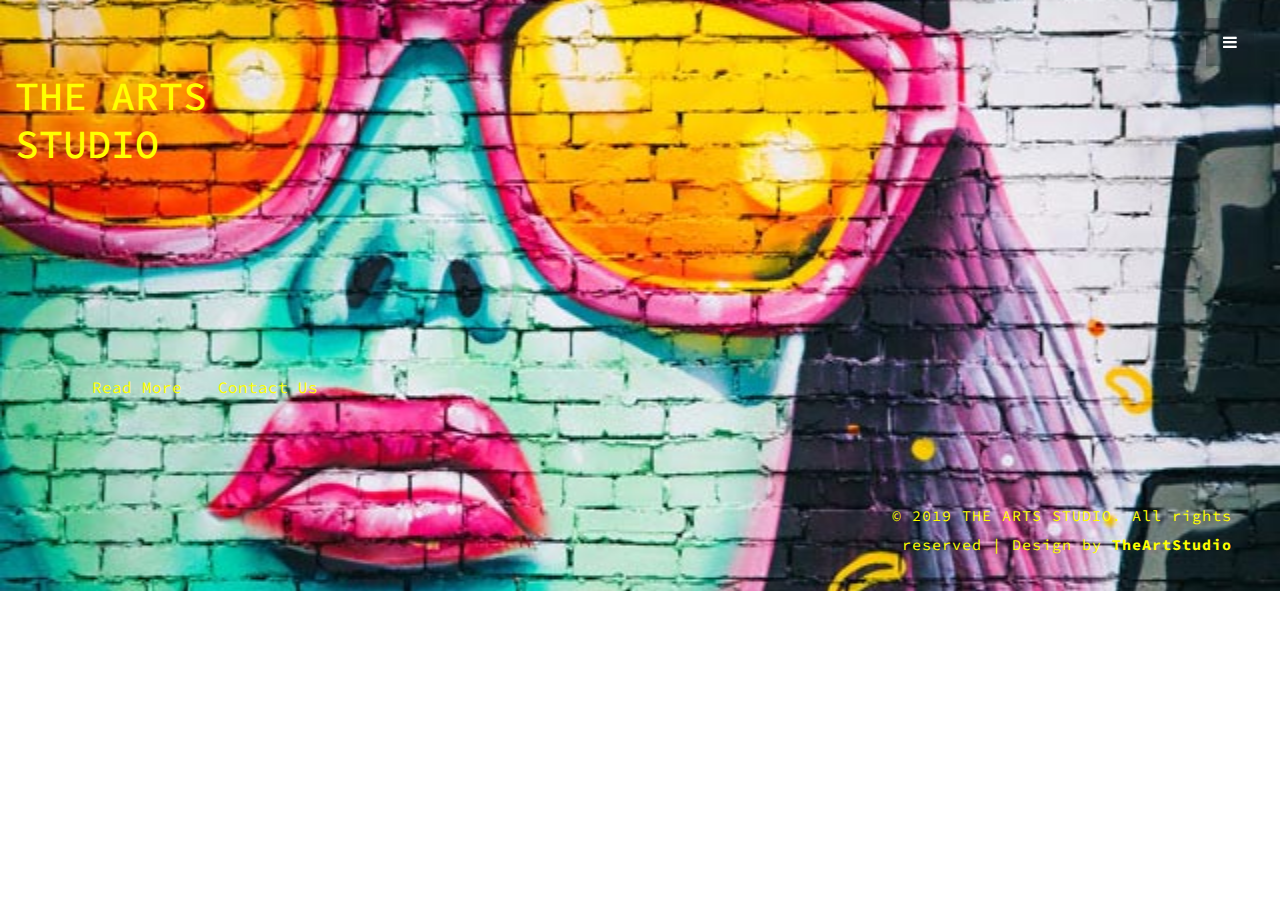
<file: TheArtStudio/web/index.html>
<!DOCTYPE html>
<html lang="zxx">

<head>
	<title>THEARTSSTUDIO</title>
	<!-- Meta tag Keywords -->
	<meta name="viewport" content="width=device-width, initial-scale=1">
	<meta charset="UTF-8" />
	<meta name="keywords" content="Unique Responsive web template, Bootstrap Web Templates, Flat Web Templates, Android Compatible web template, Smartphone Compatible web template, free webdesigns for Nokia, Samsung, LG, SonyEricsson, Motorola web design" />
	<script>
		addEventListener("load", function () {
			setTimeout(hideURLbar, 0);
		}, false);

		function hideURLbar() {
			window.scrollTo(0, 1);
		}
	</script>
	<!--// Meta tag Keywords -->

	<!-- Custom-Files -->
	<link rel="stylesheet" href="css/bootstrap.css">
	<!-- Bootstrap-Core-CSS -->
	<link rel="stylesheet" href="css/style.css" type="text/css" media="all" />
	<!-- Style-CSS -->
	<link href="css/font-awesome.min.css" rel="stylesheet">
	<!-- Font-Awesome-Icons-CSS -->
	<!-- //Custom-Files -->

	<!-- Web-Fonts -->
	<link href="//fonts.googleapis.com/css?family=Source+Code+Pro:200,300,400,500,600,700,900&amp;subset=latin-ext" rel="stylesheet">
	<!-- //Web-Fonts -->
</head>

<body>
	<!-- header -->
	<header>
		<!-- menu -->
		<ul id="menu">
			<li>
				<input id="check02" type="checkbox" name="menu" />
				<label for="check02"><span class="fa fa-bars" aria-hidden="true"></span></label>
				<ul class="submenu">
					<li><a href="index.html" class="active">Home</a></li>
					<li><a href="about.html">About Us</a></li>
					<li><a href="services.html">Services</a></li>
					<li><a href="blog.html">Business</a></li>
					<!--<li><a href="blog.html">Blog</a></li>-->
					<li><a href="gallery.html">Gallery</a></li>
					<li><a href="contact.html">Contact Us</a></li>
				</ul>
			</li>
		</ul>
		<!-- //menu -->
	</header>
	<!-- //header -->

	<!-- banner -->
	<div class="banner_w3lspvt he-codes">
		<div class="container-fluid">
		<br>
		<br>
		<h1 class="my-md-4 my-3">THE ARTS <br> STUDIO</h1>
			<div class="banner-text pl-lg-5 pl-sm-4 ml-lg-3">
				<!--<div class="logo-2">
					<a href="index.html"><span class="fa fa-stumbleupon"></span></a>
				</div>-->
				<!--<h1 class="my-md-4 my-3">Sed ut perspiciatis unde omnis iste natus error sit voluptatem accusantium doloremque
					laudantium, totam rem aperiam eaque ipsa quae.</h1>-->
				<a href="about.html" class="btn button-style mt-5">Read More</a>
				<a href="contact.html" class="btn button-style mt-5">Contact Us</a>
			</div>
		</div>
		<!-- copyright -->
		<div class="wthree_copy_right text-right ml-auto mr-sm-5 mr-4">
			<p class="text-li">© 2019 THE ARTS STUDIO. All rights reserved | Design by
				<a href="http://w3layouts.com/" class="text-wh font-weight-bold">TheArtStudio</a>
			</p>
		</div>
		<!-- //copyright -->
	</div>
	<!-- //banner -->

</body>

</html>
</file>
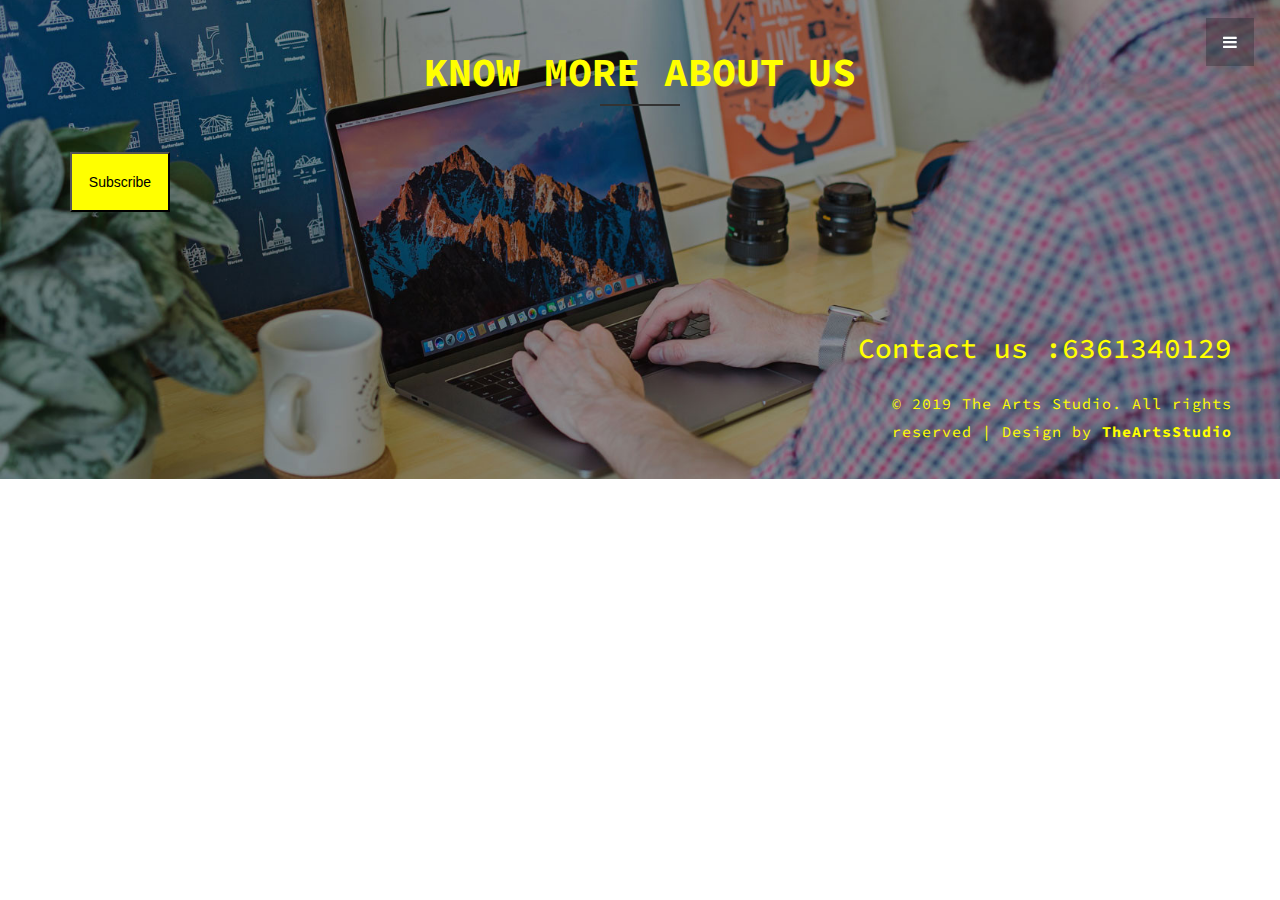
<file: TheArtStudio/web/blog.html>
<!DOCTYPE html>
<html lang="zxx">

<head>
	<title></title>
	<style>
        .button{
        height: 60px;
            width: 100px;
            background-color: yellow;
            }
        h2{
            color: yellow;
        }
    </style>
	<!-- Meta tag Keywords -->
	<meta name="viewport" content="width=device-width, initial-scale=1">
	<meta charset="UTF-8" />
	<meta name="keywords" content="Unique Responsive web template, Bootstrap Web Templates, Flat Web Templates, Android Compatible web template, Smartphone Compatible web template, free webdesigns for Nokia, Samsung, LG, SonyEricsson, Motorola web design" />
	<script>
		addEventListener("load", function () {
			setTimeout(hideURLbar, 0);
		}, false);

		function hideURLbar() {
			window.scrollTo(0, 1);
		}
	</script>
	<!--// Meta tag Keywords -->

	<!-- Custom-Files -->
	<link rel="stylesheet" href="css/bootstrap.css">
	<!-- Bootstrap-Core-CSS -->
	<link rel="stylesheet" href="css/style.css" type="text/css" media="all" />
	<!-- Style-CSS -->
	<link href="css/font-awesome.min.css" rel="stylesheet">
	<!-- Font-Awesome-Icons-CSS -->
	<!-- //Custom-Files -->

	<!-- Web-Fonts -->
	<link href="//fonts.googleapis.com/css?family=Source+Code+Pro:200,300,400,500,600,700,900&amp;subset=latin-ext" rel="stylesheet">
	<!-- //Web-Fonts -->
</head>

<body>
	<!-- header -->
	<header>
		<!--<div class="logo blog-clr ml-sm-4 ml-2 mt-3">
			<a href="index.html"><span class="fa fa-stumbleupon"></span></a>
		</div>
		<!-- menu -->
		<ul id="menu">
			<li>
				<input id="check02" type="checkbox" name="menu" />
				<label for="check02"><span class="fa fa-bars" aria-hidden="true"></span></label>
				<ul class="submenu">
					<li><a href="index.html">Home</a></li>
					<li><a href="about.html">About Us</a></li>
					<li><a href="services.html">Services</a></li>
					<li><a href="blog.html">Business</a></li>
					<!--<li><a href="blog.html" class="active">Blog</a></li>-->
					<li><a href="gallery.html">Gallery</a></li>
					<li><a href="contact.html">Contact Us</a></li>
				</ul>
			</li>
		</ul>
		<!-- //menu -->
	</header>
	<!-- //header -->

	<!-- blog -->
	<div class="blog he-codes">
		<!-- blog content -->
		<div class="blog-cont pt-5">
			<h3 class="title text-center text-bl text-color-yellow font-weight-bold">KNOW MORE ABOUT US</h3>
			<div class="container pt-5">
				<div class="row pt-2">
				<!-- Begin Mailchimp Signup Form -->
<link href="//cdn-images.mailchimp.com/embedcode/classic-10_7.css" rel="stylesheet" type="text/css">
<style type="text/css">
	#mc_embed_signup{background:#fff; clear:left; font:14px Helvetica,Arial,sans-serif; }
	/* Add your own Mailchimp form style overrides in your site stylesheet or in this style block.
	   We recommend moving this block and the preceding CSS link to the HEAD of your HTML file. */
</style>
<div id="mc_embed_signup">
<form action="https://gmail.us20.list-manage.com/subscribe/post?u=5c8dd1c16477c1263f03b1921&amp;id=b680f46df0" method="post" id="mc-embedded-subscribe-form" name="mc-embedded-subscribe-form" class="validate" target="_blank" novalidate>
    <div id="mc_embed_signup_scroll">
	<!--<h2>Subscribe</h2>-->
    <div class="clear"><input type="submit" value="Subscribe" name="subscribe" id="mc-embedded-subscribe" class="button"></div>
    </div>
</form>
</div>
<script type='text/javascript' src='//s3.amazonaws.com/downloads.mailchimp.com/js/mc-validate.js'></script><script type='text/javascript'>(function($) {window.fnames = new Array(); window.ftypes = new Array();fnames[0]='EMAIL';ftypes[0]='email';fnames[1]='FNAME';ftypes[1]='text';fnames[2]='LNAME';ftypes[2]='text';fnames[3]='ADDRESS';ftypes[3]='address';fnames[4]='PHONE';ftypes[4]='phone';fnames[5]='BIRTHDAY';ftypes[5]='birthday';}(jQuery));var $mcj = jQuery.noConflict(true);</script>
<!--End mc_embed_signup-->
					<!-- blog grid 
					<div class="col-lg-4 col-md-6">
						<div class="card border-0 med-blog">
							<div class="card-header p-0">
								<a href="#">
									<img class="card-img-bottom" src="images/blog2.jpg" alt="Card image cap">
								</a>
							</div>
							<div class="card-body border border-top-0">
								<div class="mb-3">
									<h1 class="blog-title card-title font-weight-bold m-0">
										<a href="#">Dictum porta auris</a>
									</h1>
									<div class="blog_w3icon">
										<span>
											Jan 03,2019 - loremipsum</span>
									</div>
								</div>
								<p class="mb-4">Cras ultricies ligula sed magna dictum porta auris blandita.</p>
								<a href="#" class="blog-btn btn">Read More</a>
							</div>
						</div>
					</div>
					<!-- //blog grid -->
					<!-- blog grid 
					<div class="col-lg-4 col-md-6 mt-md-0 mt-5">
						<div class="card border-0 med-blog">
							<div class="card-header p-0">
								<a href="#">
									<img class="card-img-bottom" src="images/blog1.jpg" alt="Card image cap">
								</a>
							</div>
							<div class="card-body border border-top-0">
								<div class="mb-3">
									<h2 class="blog-title card-title font-weight-bold m-0">
										<a href="#">Dictum porta auris</a>
									</h2>
									<div class="blog_w3icon">
										<span>
											Jan 06, 2019 - loremipsum</span>
									</div>
								</div>
								<p class="mb-4">Cras ultricies ligula sed magna dictum porta auris blandita.</p>
								<a href="#" class="blog-btn btn">Read More</a>
							</div>
						</div>
					</div>
					<!-- //blog grid -->
					<!-- blog grid
					<div class="col-lg-4 col-md-6 mt-lg-0 mt-5 mx-lg-0 mx-md-auto">
						<div class="card border-0 med-blog">
							<div class="card-header p-0">
								<a href="#">
									<img class="card-img-bottom" src="images/blog3.jpg" alt="Card image cap">
								</a>
							</div>
							<div class="card-body border border-top-0">
								<div class="mb-3">
									<h5 class="blog-title card-title font-weight-bold m-0">
										<a href="#">Dictum porta auris</a>
									</h5>
									<div class="blog_w3icon">
										<span>
											Jan 07, 2019 - loremipsum</span>
									</div>
								</div>
								<p class="mb-4">Cras ultricies ligula sed magna dictum porta auris blandita.</p>
								<a href="#" class="blog-btn btn">Read More</a>
							</div>
						</div>
					</div>
					<!-- //blog grid -->
				</div>
			</div>
		</div>
		<!-- //blog content -->
		<!-- copyright -->
       <br>
       <br>
       <br>
        <div class="wthree_copy_right text-right ml-auto mt-5 mr-sm-5 mr-4">
        <h3 class="text-bl">Contact us :6361340129</h3><br>
			<p class="text-bl">© 2019 The Arts Studio. All rights reserved | Design by
				<a href="http://w3layouts.com/" class="text-bl font-weight-bold">TheArtsStudio</a>
			</p>
		</div>
		<!-- //copyright -->
	</div>
	<!-- //blog -->

</body>

</html>
</file>
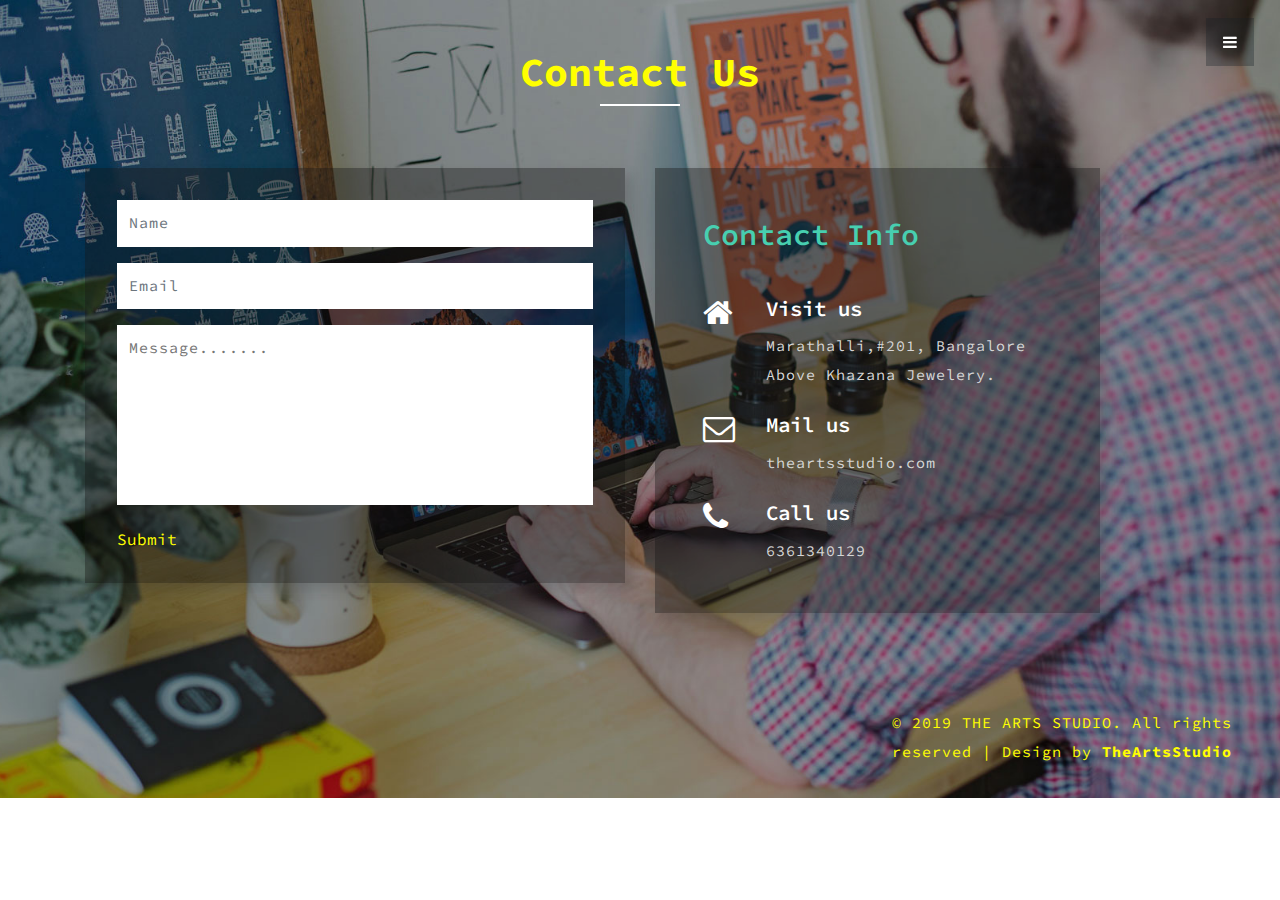
<file: TheArtStudio/web/contact.html>
<!DOCTYPE html>
<html lang="zxx">

<head>
	<title>Unique Multipurpose Flat Bootstrap Responsive Website Template | Contact Us :: W3layouts</title>
	<!-- Meta tag Keywords -->
	<meta name="viewport" content="width=device-width, initial-scale=1">
	<meta charset="UTF-8" />
	<meta name="keywords" content="Unique Responsive web template, Bootstrap Web Templates, Flat Web Templates, Android Compatible web template, Smartphone Compatible web template, free webdesigns for Nokia, Samsung, LG, SonyEricsson, Motorola web design" />
	<script>
		addEventListener("load", function () {
			setTimeout(hideURLbar, 0);
		}, false);

		function hideURLbar() {
			window.scrollTo(0, 1);
		}
	</script>
	<!--// Meta tag Keywords -->

	<!-- Custom-Files -->
	<link rel="stylesheet" href="css/bootstrap.css">
	<!-- Bootstrap-Core-CSS -->
	<link rel="stylesheet" href="css/style.css" type="text/css" media="all" />
	<!-- Style-CSS -->
	<link href="css/font-awesome.min.css" rel="stylesheet">
	<!-- Font-Awesome-Icons-CSS -->
	<!-- //Custom-Files -->

	<!-- Web-Fonts -->
	<link href="//fonts.googleapis.com/css?family=Source+Code+Pro:200,300,400,500,600,700,900&amp;subset=latin-ext" rel="stylesheet">
	<!-- //Web-Fonts -->
</head>

<body>
	<!-- header -->
	<header>
		<!--<div class="logo ml-sm-4 ml-2 mt-3">
			<a href="index.html"><span class="fa fa-stumbleupon"></span></a>
		</div>
		<!-- menu -->
		<ul id="menu">
			<li>
				<input id="check02" type="checkbox" name="menu" />
				<label for="check02"><span class="fa fa-bars" aria-hidden="true"></span></label>
				<ul class="submenu">
					<li><a href="index.html">Home</a></li>
					<li><a href="about.html">About Us</a></li>
					<li><a href="services.html">Services</a></li>
					<li><a href="blog.html">Business</a></li>
					<!--<li><a href="blog.html">Blog</a></li>-->
					<li><a href="gallery.html">Gallery</a></li>
					<li><a href="contact.html" class="active">Contact Us</a></li>
				</ul>
			</li>
		</ul>
		<!-- //menu-->
	</header>
	<!-- //header -->

	<!-- contact -->
	<div class="contact he-codes">
		<!-- contact content -->
		<div class="contact-cont pt-5 pb-xl-5 pb-3">
			<h3 class="title text-center text-wh font-weight-bold">Contact Us</h3>
			<div class="container pt-5">
				<div class="row mail-w3l-w3pvt- mt-xl-4">
					<div class="col-lg-6">
						<div class="w3pvt-info_mail_grid_right">
							<form action="#" method="post">
								<div class="form-group">
									<input type="text" name="Name" class="form-control" placeholder="Name" required="">
								</div>
								<div class="form-group">
									<input type="email" name="Email" class="form-control" placeholder="Email" required="">
								</div>
								<div class="form-group">
									<textarea name="Message" placeholder="Message......." required=""></textarea>
								</div>
								<div id="button"><a href="blog.html">Submit</a></div>
								<!--<a href="index.html"><button type="submit" class="btn">Submit</button></a>
								<button type="submit" class="btn" onclick="index.html">Submit</button>
								<li><a href="index.html" class="active">subscribe</a></li>-->
							</form>
						</div>
					</div>
					<div class="col-lg-5 mt-lg-0 mt-5">
						<div class="contact-left-w3ls p-5">
							<h1>Contact Info</h1>
							<div class="row visit">
								<div class="col-md-2 col-sm-2 col-2 contact-icon-wthree">
									<span class="fa fa-home" aria-hidden="true"></span>
								</div>
								<div class="col-md-10 col-sm-10 col-10 contact-text-w3pvt-info">
									<h2>Visit us</h2>
									<p>Marathalli,#201, Bangalore</p>
									<p>Above Khazana Jewelery.</p>
								</div>
							</div>
							<div class="row mail-w3 my-4">
								<div class="col-md-2 col-sm-2 col-2 contact-icon-wthree">
									<span class="fa fa-envelope-o" aria-hidden="true"></span>
								</div>
								<div class="col-md-10 col-sm-10 col-10 contact-text-w3pvt-info">
									<h4>Mail us</h4>
									<p><a href="mailto:info@example.com">theartsstudio.com</a></p>
								</div>
							</div>
							<div class="row call">
								<div class="col-md-2 col-sm-2 col-2 contact-icon-wthree">
									<span class="fa fa-phone" aria-hidden="true"></span>
								</div>
								<div class="col-md-10 col-sm-10 col-10 contact-text-w3pvt-info">
									<h4>Call us</h4>
									<p>6361340129</p>
								</div>
							</div>
						</div>
					</div>
				</div>
			</div>
		</div>
		<!-- //contact content -->
		<!-- copyright -->
		<div class="wthree_copy_right text-right ml-auto mt-5 mr-sm-5 mr-4">
			<p class="text-li">© 2019 THE ARTS STUDIO. All rights reserved | Design by
				<a href="http://w3layouts.com/" class="text-wh font-weight-bold">TheArtsStudio</a>
			</p>
		</div>
		<!-- //copyright -->
	</div>
	<!-- //contact -->

</body>

</html>
</file>
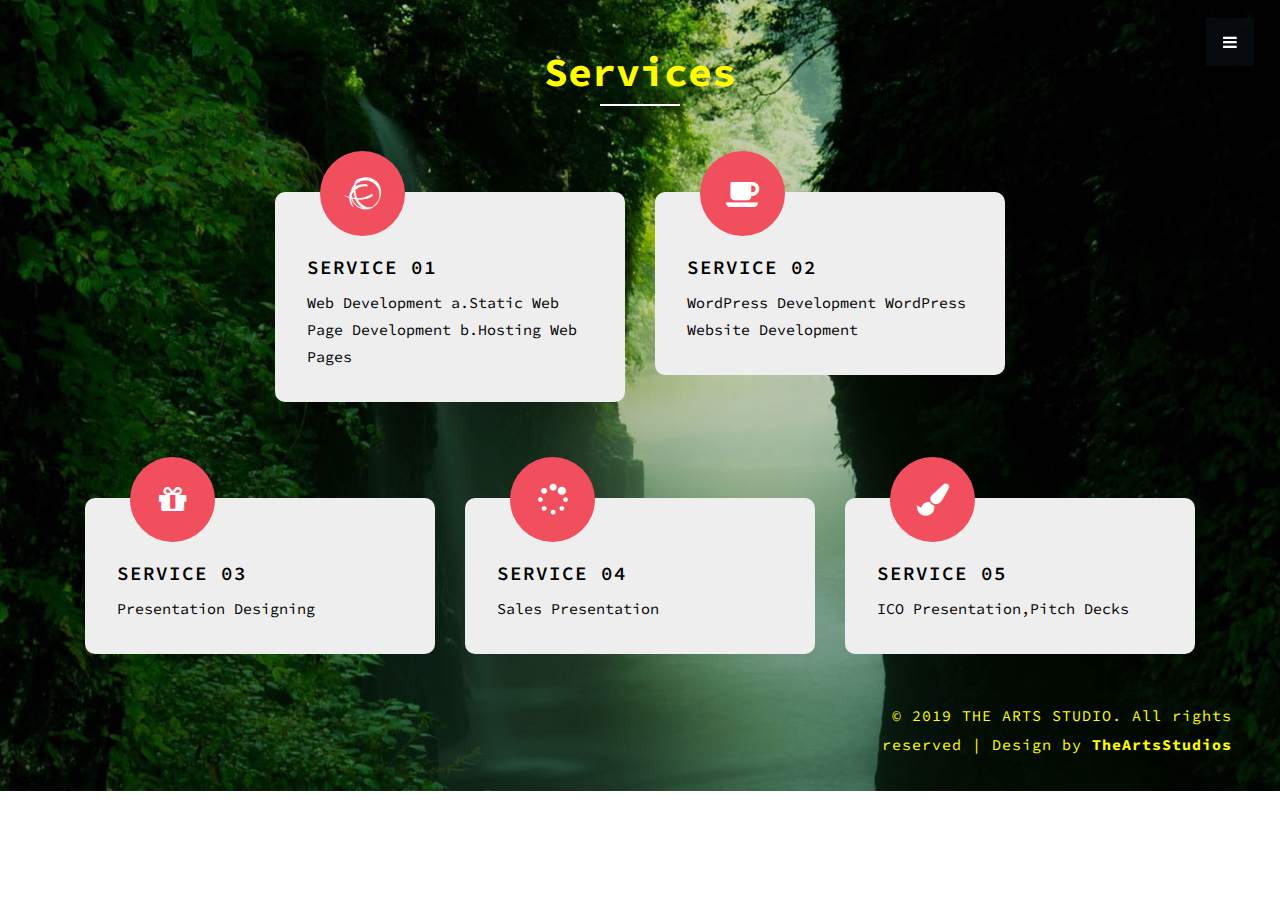
<file: TheArtStudio/web/services.html>
<!DOCTYPE html>
<html lang="zxx">

<head>
	<title>Unique Multipurpose Flat Bootstrap Responsive Website Template | Services :: W3layouts</title>
	<!-- Meta tag Keywords -->
	<meta name="viewport" content="width=device-width, initial-scale=1">
	<meta charset="UTF-8" />
	<meta name="keywords" content="Unique Responsive web template, Bootstrap Web Templates, Flat Web Templates, Android Compatible web template, Smartphone Compatible web template, free webdesigns for Nokia, Samsung, LG, SonyEricsson, Motorola web design" />
	<script>
		addEventListener("load", function () {
			setTimeout(hideURLbar, 0);
		}, false);

		function hideURLbar() {
			window.scrollTo(0, 1);
		}
	</script>
	<!--// Meta tag Keywords -->

	<!-- Custom-Files -->
	<link rel="stylesheet" href="css/bootstrap.css">
	<!-- Bootstrap-Core-CSS -->
	<link rel="stylesheet" href="css/style.css" type="text/css" media="all" />
	<!-- Style-CSS -->
	<link href="css/font-awesome.min.css" rel="stylesheet">
	<!-- Font-Awesome-Icons-CSS -->
	<!-- //Custom-Files -->

	<!-- Web-Fonts -->
	<link href="//fonts.googleapis.com/css?family=Source+Code+Pro:200,300,400,500,600,700,900&amp;subset=latin-ext" rel="stylesheet">
	<!-- //Web-Fonts -->
</head>

<body>
	<!-- header -->
	<header>
		<!--<div class="logo ml-sm-4 ml-2 mt-3">
			<a href="index.html"><span class="fa fa-stumbleupon"></span></a>
		</div>
		<!-- menu -->
		<ul id="menu">
			<li>
				<input id="check02" type="checkbox" name="menu" />
				<label for="check02"><span class="fa fa-bars" aria-hidden="true"></span></label>
				<ul class="submenu">
					<li><a href="index.html">Home</a></li>
					<li><a href="about.html">About Us</a></li>
					<li><a href="services.html" class="active">Services</a></li>
					<li><a href="blog.html">Business</a></li>
					<!--<li><a href="blog.html">Blog</a></li>-->
					<li><a href="gallery.html">Gallery</a></li>
					<li><a href="contact.html">Contact Us</a></li>
				</ul>
			</li>
		</ul>
		<!-- //menu -->
	</header>
	<!-- //header -->

	<!-- services -->
	<div class="services he-codes">
		<!-- services content -->
		<div class="services-cont pt-5">
			<h3 class="title text-center text-wh font-weight-bold">Services</h3>
			<div class="container pt-5">
				<div class="row">
					<div class="col-lg-8 mx-auto mt-lg-5">
						<div class="row">
							<div class="col-lg-6">
								<div class="abt-block">
									<div class="serv_abs">
										<span class="fa fa-ravelry"></span>
									</div>
									<h1>Service 01</h1>
									<p>Web Development 
									a.Static Web Page Development
								    b.Hosting Web Pages</p>
								</div>
							</div>
							<div class="col-lg-6">
								<div class="abt-block">
									<div class="serv_abs">
										<span class="fa fa-coffee"></span>
									</div>
									<h2>Service 02</h2>
									<p> WordPress Development
									 WordPress Website Development
									 </p>
								</div>
							</div>
						</div>
					</div>
				</div>
				<div class="row mt-lg-5 pt-lg-5">
					<div class="col-lg-4">
						<div class="abt-block">
							<div class="serv_abs">
								<span class="fa fa-gift"></span>
							</div>
							<h3>Service 03</h3>
							<p>Presentation Designing</p>
						</div>
					</div>
					<div class="col-lg-4">
						<div class="abt-block">
							<div class="serv_abs">
								<span class="fa fa-spinner"></span>
							</div>
							<h3>Service 04</h3>
							<p>Sales Presentation</p>
						</div>
					</div>
					<div class="col-lg-4">
						<div class="abt-block mb-0">
							<div class="serv_abs">
								<span class="fa fa-paint-brush"></span>
							</div>
							<h3>Service 05</h3>
							<p>ICO Presentation,Pitch Decks</p>
						</div>
					</div>
				</div>
			</div>
		</div>
		<!-- //services content -->
		<!-- copyright -->
		<div class="wthree_copy_right text-right ml-auto mt-5 mr-sm-5 mr-4">
			<p class="text-li">© 2019 THE ARTS STUDIO. All rights reserved | Design by
				<a href="http://w3layouts.com/" class="text-wh font-weight-bold">TheArtsStudios</a>
			</p>
		</div>
		<!-- //copyright -->
	</div>
	<!-- //services -->

</body>

</html>
</file>
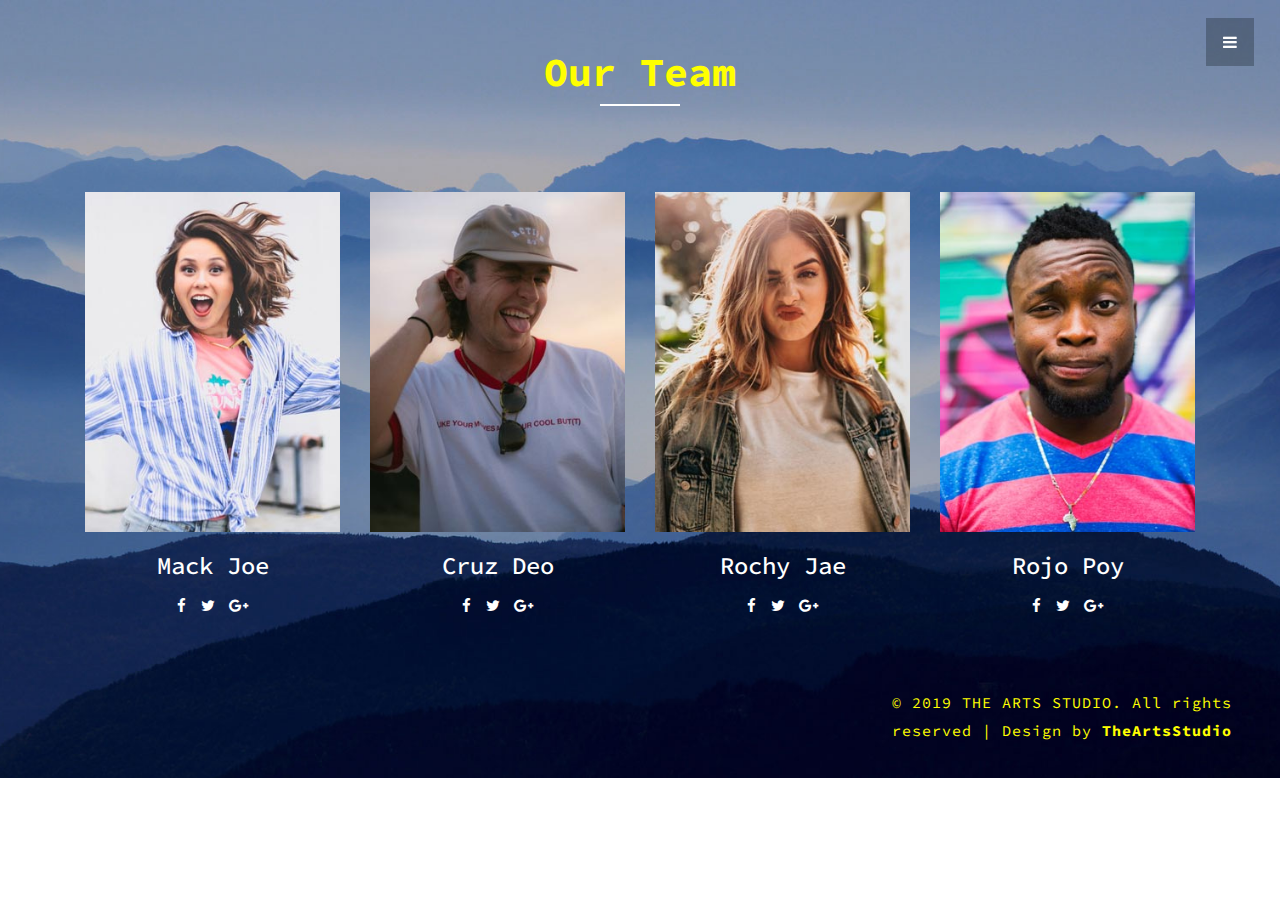
<file: TheArtStudio/web/team.html>
<!DOCTYPE html>
<html lang="zxx">

<head>
	<title>THE ARTS STUDIO</title>
	<!-- Meta tag Keywords -->
	<meta name="viewport" content="width=device-width, initial-scale=1">
	<meta charset="UTF-8" />
	<meta name="keywords" content="Unique Responsive web template, Bootstrap Web Templates, Flat Web Templates, Android Compatible web template, Smartphone Compatible web template, free webdesigns for Nokia, Samsung, LG, SonyEricsson, Motorola web design" />
	<script>
		addEventListener("load", function () {
			setTimeout(hideURLbar, 0);
		}, false);

		function hideURLbar() {
			window.scrollTo(0, 1);
		}
	</script>
	<!--// Meta tag Keywords -->

	<!-- Custom-Files -->
	<link rel="stylesheet" href="css/bootstrap.css">
	<!-- Bootstrap-Core-CSS -->
	<link rel="stylesheet" href="css/style.css" type="text/css" media="all" />
	<!-- Style-CSS -->
	<link href="css/font-awesome.min.css" rel="stylesheet">
	<!-- Font-Awesome-Icons-CSS -->
	<!-- //Custom-Files -->

	<!-- Web-Fonts -->
	<link href="//fonts.googleapis.com/css?family=Source+Code+Pro:200,300,400,500,600,700,900&amp;subset=latin-ext" rel="stylesheet">
	<!-- //Web-Fonts -->
</head>

<body>
	<!-- header -->
	<header>
		<!--<div class="logo ml-sm-4 ml-2 mt-3">
			<a href="index.html"><span class="fa fa-stumbleupon"></span></a>
		</div>
		<!-- menu -->
		<ul id="menu">
			<li>
				<input id="check02" type="checkbox" name="menu" />
				<label for="check02"><span class="fa fa-bars" aria-hidden="true"></span></label>
				<ul class="submenu">
					<li><a href="index.html">Home</a></li>
					<li><a href="about.html">About Us</a></li>
					<li><a href="services.html">Services</a></li>
					<li><a href="blog.html" class="active">Business</a></li>
					<!--<li><a href="blog.html">Blog</a></li>-->
					<li><a href="gallery.html">Gallery</a></li>
					<li><a href="contact.html">Contact Us</a></li>
				</ul>
			</li>
		</ul>
		<!-- //menu -->
	</header>
	<!-- //header -->

	<!-- team -->
	<div class="team he-codes">
		<!-- team content -->
		<div class="team-cont text-center pt-5 pb-xl-4 pb-3">
			<h3 class="title text-center text-wh font-weight-bold">Our Team</h3>
			<div class="container pt-xl-5 pt-4">
				<div class="row team-bottom pt-md-5 pt-4">
					<div class="col-lg-3 col-sm-6 team-grid">
						<img src="images/t1.jpg" class="img-fluid" alt="">
						<div class="caption">
							<div class="team-text">
								<h4>Mack Joe</h4>
							</div>
							<ul>
								<li>
									<a href="#" class="f1">
										<span class="fa fa-facebook"></span>
									</a>
								</li>
								<li>
									<a href="#" class="f2">
										<span class="fa fa-twitter"></span>
									</a>
								</li>
								<li>
									<a href="#" class="f3">
										<span class="fa fa-google-plus"></span>
									</a>
								</li>
							</ul>
						</div>
					</div>
					<div class="col-lg-3 col-sm-6 team-grid mt-sm-0 mt-5">
						<img src="images/t2.jpg" class="img-fluid" alt="">
						<div class="caption">
							<div class="team-text">
								<h4>Cruz Deo</h4>
							</div>
							<ul>
								<li>
									<a href="#" class="f1">
										<span class="fa fa-facebook"></span>
									</a>
								</li>
								<li>
									<a href="#" class="f2">
										<span class="fa fa-twitter"></span>
									</a>
								</li>
								<li>
									<a href="#" class="f3">
										<span class="fa fa-google-plus"></span>
									</a>
								</li>
							</ul>
						</div>
					</div>
					<div class="col-lg-3 col-sm-6 team-grid mt-lg-0 mt-5">
						<img src="images/t3.jpg" class="img-fluid" alt="">
						<div class="caption">
							<div class="team-text">
								<h1>Rochy Jae</h1>
							</div>
							<ul>
								<li>
									<a href="#" class="f1">
										<span class="fa fa-facebook"></span>
									</a>
								</li>
								<li>
									<a href="#" class="f2">
										<span class="fa fa-twitter"></span>
									</a>
								</li>
								<li>
									<a href="#" class="f3">
										<span class="fa fa-google-plus"></span>
									</a>
								</li>
							</ul>
						</div>
					</div>
					<div class="col-lg-3 col-sm-6 team-grid  mt-lg-0 mt-5">
						<img src="images/t4.jpg" class="img-fluid" alt="">
						<div class="caption">
							<div class="team-text">
								<h2>Rojo Poy</h2>
							</div>
							<ul>
								<li>
									<a href="#" class="f1">
										<span class="fa fa-facebook"></span>
									</a>
								</li>
								<li>
									<a href="#" class="f2">
										<span class="fa fa-twitter"></span>
									</a>
								</li>
								<li>
									<a href="#" class="f3">
										<span class="fa fa-google-plus"></span>
									</a>
								</li>
							</ul>
						</div>
					</div>
				</div>
			</div>
		</div>
		<!-- //team content -->
		<!-- copyright -->
		<div class="wthree_copy_right text-right ml-auto mt-5 mr-sm-5 mr-4">
			<p class="text-li">© 2019 THE ARTS STUDIO. All rights reserved | Design by
				<a href="http://w3layouts.com/" class="text-wh font-weight-bold">TheArtsStudio</a>
			</p>
		</div>
		<!-- //copyright -->
	</div>
	<!-- //team -->

</body>

</html>
</file>
<file: TheArtStudio/web/css/style.css>
/*--
Author: W3layouts
Author URL: http://w3layouts.com
License: Creative Commons Attribution 3.0 Unported
License URL: http://creativecommons.org/licenses/by/3.0/
--*/
/* Reset Code */
body {
    padding: 0;
    margin: 0;
    background: #FFF;
    font-family: 'Source Code Pro', monospace;
}

body a,
body button,
.btn {
    transition: 0.5s all;
    -webkit-transition: 0.5s all;
    -moz-transition: 0.5s all;
    -o-transition: 0.5s all;
    -ms-transition: 0.5s all;
}

body button:hover,
.btn:hover {
    color: yellow;
    opacity:;
    transition: 0.5s all;
    -webkit-transition: 0.5s all;
    -moz-transition: 0.5s all;
    -o-transition: 0.5s all;
    -ms-transition: 0.5s all;
}

body a:hover {
    color: yellow;
    text-decoration: none;
    transition: 0.5s all;
    -webkit-transition: 0.5s all;
    -moz-transition: 0.5s all;
    -o-transition: 0.5s all;
    -ms-transition: 0.5s all;
}

html {
    scroll-behavior: smooth;
}

h1,
h2,
h3,
h4,
h5,
h6 {
    margin: 0;
    padding: 0;
    font-family: 'Source Code Pro', monospace;
}

p {
    margin: 0;
    padding: 0;
    font-size: 15px;
    letter-spacing: 1px;
    line-height: 1.9;
    color: #999;
    font-family: 'Source Code Pro', monospace;
}

ul,
ol {
    margin: 0;
    padding: 0;
}

/* //Reset Code */

/* colors code */
.text-bl {
    color: yellow;
}

.text-wh {
    color: yellow;
}

.text-li {
    color: yellow;
}

.bg-li {
    background: #f8f9fa;
}

.bg-wh {
    background: #fff;
}

.let {
    letter-spacing: 1px;
}

/* //colors code */

div#home {
    position: relative;
    z-index: 1;
}

/* header */
.main-top {
    position: relative;
}

header {
    position: absolute;
    width: 100%;
    z-index: 9;
}

/* logo 
.logo a span {
    font-size: 40px;
    color: #fff;
    text-shadow: 0 1px 2px rgba(0, 0, 0, 0.37);
}

/* index logo 
.logo-2 a span {
    font-size: 60px;
    color: #fff;
    text-shadow: 0 1px 2px rgba(0, 0, 0, 0.37);
}

/* //index logo */
/* //logo */

/* menu */
ul#menu {
    position: fixed;
    top: 2%;
    width: 3em;
    height: 3em;
    margin: 0;
    background: rgba(21, 30, 37, 0.32);
    color: #fff;
    z-index: 99;
    right: 2%;
}

ul#menu>li {
    float: left;
    list-style-type: none;
    position: relative;
    width: 100%;
}

ul#menu label {
    position: relative;
    display: block;
    -webkit-transition: background 0.3s;
    transition: background 0.3s;
    cursor: pointer;
    text-align: center;
    margin: 0;
}

ul#menu label span {
    line-height: 3em;
}

ul#menu input {
    display: none;
}

/*show the second levele menu of the selected voice*/

ul#menu input:checked~ul.submenu {
    max-height: 360px;
    -webkit-transition: max-height 0.5s ease-in;
    transition: max-height 0.5s ease-in;
}

/*style for the second level menu*/

ul.submenu {
    max-height: 0;
    padding: 0;
    overflow: hidden;
    list-style-type: none;
    background: #f7f7f7;
    -webkit-transition: max-height 0.5s ease-out;
    transition: max-height 0.5s ease-out;
    position: absolute;
    min-width: 11em;
    right: 0;
    border-radius: 4px;
    -webkit-border-radius: 4px;
    -o-border-radius: 4px;
    -ms-border-radius: 4px;
    -moz-border-radius: 4px;
    box-shadow: 0 1px 8px rgba(20, 21, 21, 0.37);
    -webkit-box-shadow: 0 1px 8px rgba(20, 21, 21, 0.37);
    -moz-box-shadow: 0 1px 8px rgba(20, 21, 21, 0.37);
}

ul.submenu li a {
    display: block;
    padding: 9px;
    color: #000;
    text-align: center;
    font-size: 15px;
    font-weight: 400;
}

ul.submenu li a:hover,
ul.submenu li a.active {
    background: #47cfb0;
    color: #fff;
}

/* //menu */
/* //header */

/* banner*/ 
.banner_w3lspvt {
    background: url(../images/1.jpg) no-repeat center;
    -ms-background-size: cover;
    background-size: cover;
    min-height: 789px;
}

.banner-text {
    padding-top: 12em;
    max-width: 700px;
}

.banner-text span {
    color: #fff;
    font-size: 70px;
}

.banner-text h1 {
    font-size: 60px;
    color: yellow;
    font-style: normal;
}

.banner-text h2 {
    font-size: 16px;
    color: #eee;
    line-height: 1.9;
    letter-spacing: 1px;
}*/

.button-style {
    padding: 14px 26px;
    color: #fff;
    letter-spacing: 1px;
    border-radius: 0px;
    -webkit-border-radius: 0px;
    -o-border-radius: 0px;
    -ms-border-radius: 0px;
    -moz-border-radius: 0px;
    border: 1px solid #fff;
    font-size: 15px;
    background: rgba(255, 255, 255, 0.07);
}

.button-style:hover {
    -webkit-transform: translateY(10px);
    transform: translateY(10px);
}

/* //banner */
/* copyright */
.wthree_copy_right {
    margin-top: 8em;
    max-width: 400px;
}

/* //copyright */

/* about page */
.about {
    background: url(../images/about.jpg) no-repeat center;
    -ms-background-size: cover;
    background-size: cover;
    min-height: 789px;
}

/* title */
h3.title {
    font-size: 40px;
    position: relative;
}

h3.title:after {
    position: absolute;
    background: #fff;
    height: 2px;
    width: 80px;
    content: "";
    bottom: -10px;
    left: 0;
    right: 0;
    margin: 0 auto;
}

/* //title */
/* about left */
.welcome-left {
    padding-left: 4em;
    padding-top: 4em;
}

.welcome-left h1 {
    color: #fff;
    font-size: 38px;
    letter-spacing: 1px;
    font-weight: 600;
}

.welcome-left p {
    color: #47cfb0;
    letter-spacing: 1px;
    font-size: 18px;
}

.welcome-left h2 {
    color: #fff;
    font-size: 20px;
    line-height: 1.6;
    letter-spacing: 1px;
}

/* //about left */
/* about right */
.about-img-w3l {
    padding: 0 5px;
}

/* //about right */
/* //about page */

/* services page */
.services {
    background: url(../images/services.jpg) no-repeat center;
    background-size: cover;
    -webkit-background-size: cover;
    -moz-background-size: cover;
    -o-background-size: cover;
    -ms-background-size: cover;
    min-height: 789px;
}

.abt-block span {
    font-size: 2em;
    color: #fff;
}

.abt-block h3,
.abt-block h1,
.abt-block h2 {
    font-size: 1.2em;
    font-weight: 600;
    color: #000;
    text-transform: uppercase;
    letter-spacing: 1px;
}

.abt-block p {
    line-height: 1.8;
    margin-top: 10px;
    color: #000;
    letter-spacing: 0px;
}

.abt-block {
    padding: 4em 2em 2em;
    position: relative;
    border-radius: 10px;
    -webkit-border-radius: 10px;
    -o-border-radius: 10px;
    -ms-border-radius: 10px;
    -moz-border-radius: 10px;
    background: #eee;
}

.serv_abs {
    background: #f14f5e;
    position: absolute;
    top: -41px;
    left: 45px;
    width: 85px;
    height: 85px;
    display: -webkit-box;
    display: -ms-flexbox;
    display: flex;
    -webkit-box-pack: center;
    -ms-flex-pack: center;
    justify-content: center;
    -webkit-box-align: center;
    -ms-flex-align: center;
    align-items: center;
    border-radius: 50%;
    -webkit-border-radius: 50%;
    -o-border-radius: 50%;
    -ms-border-radius: 50%;
    -moz-border-radius: 50%;

}

/* //services page */

/* team page */
.team {
    background: url(../images/team.jpg) no-repeat center;
    background-size: cover;
    -webkit-background-size: cover;
    -moz-background-size: cover;
    -o-background-size: cover;
    -ms-background-size: cover;
    min-height: 789px;
}

.team-text h4,
.team-text h2,
.team-text h1 {
    font-size: 27px;
    color: #fff;
    padding: 20px 0 12px;
}

.caption ul li {
    display: inline-block;
}

.caption ul li:nth-child(2) {
    margin: 0 .3em;
}

.caption ul li a span {
    color: #fff;
    font-size: 15px;
}

/* //team page */

/* contact page */
.contact {
    background: url(../images/contact.jpg) no-repeat center;
    background-size: cover;
    -webkit-background-size: cover;
    -moz-background-size: cover;
    -o-background-size: cover;
    -ms-background-size: cover;
    min-height: 789px;
}

.w3pvt-info_mail_grid_right,
.contact-left-w3ls {
    background: rgba(21, 20, 20, 0.38);
    padding: 2em;
    box-shadow: 7px 7px 10px 0 rgba(56, 56, 56, 0.21);
    -webkit-box-shadow: 7px 7px 10px 0 rgba(56, 56, 56, 0.21);
    -moz-box-shadow: 7px 7px 10px 0 rgba(56, 56, 56, 0.21);
}

.w3pvt-info_mail_grid_right input[type="text"],
.w3pvt-info_mail_grid_right input[type="email"],
.w3pvt-info_mail_grid_right textarea {
    outline: none;
    padding: 12px;
    font-size: 15px;
    color: #555;
    letter-spacing: 1px;
    width: 100%;
    border-radius: 0px;
    -webkit-border-radius: 0px;
    -o-border-radius: 0px;
    -ms-border-radius: 0px;
    -moz-border-radius: 0px;
    border: none;
    background: #fff;
}

.w3pvt-info_mail_grid_right textarea {
    min-height: 180px;
    resize: none;
}

.w3pvt-info_mail_grid_right button {
    outline: none;
    padding: 12px;
    font-size: 16px;
    color: #fff;
    background: #47cfb0;
    width: 100%;
    text-transform: uppercase;
    border: none;
    letter-spacing: 2px;
    border-radius: 4px;
    -webkit-border-radius: 4px;
    -o-border-radius: 4px;
    -ms-border-radius: 4px;
    -moz-border-radius: 4px;
    -webkit-transition: 0.5s all;
    transition: 0.5s all;
}

.contact-left-w3ls span {
    font-size: 2em;
    color: #fff;
}

.contact-left-w3ls h4,
.contact-left-w3ls h2 {
    color: #fff;
    font-size: 1.3em;
    margin-bottom: .5em;
    font-weight: 600;
}

.contact-text-w3pvt-info p,
.contact-text-w3pvt-info p a {
    color: #d6d6d6;
}

.contact-left-w3ls h1 {
    font-size: 30px;
    color: #47cfb0;
    margin-bottom: 1.5em;
    font-weight: 600;
}

/* //contact page */

/* gallery page */
.gallery {
    background: url(../images/gallery.jpg) no-repeat bottom;
    background-size: cover;
    -webkit-background-size: cover;
    -moz-background-size: cover;
    -o-background-size: cover;
    -ms-background-size: cover;
    min-height: 789px;
}

.gal-img img {
    padding: 10px;
    transition: 0.5s all;
    -webkit-transition: 0.5s all;
    -moz-transition: 0.5s all;
    -o-transition: 0.5s all;
    -ms-transition: 0.5s all;
}

.gal-img:hover.gal-img img {
    box-shadow: 0 20px 40px -10px rgba(0, 0, 0, .3);
    -webkit-box-shadow: 0 20px 40px -10px rgba(0, 0, 0, .3);
    -moz-box-shadow: 0 20px 40px -10px rgba(0, 0, 0, .3);
    transition: 0.5s all;
    -webkit-transition: 0.5s all;
    -moz-transition: 0.5s all;
    -o-transition: 0.5s all;
    -ms-transition: 0.5s all;
}

/* popup */
.pop-overlay {
    position: fixed;
    top: 0px;
    bottom: 0;
    left: 0;
    right: 0;
    background: rgba(0, 0, 0, 0.7);
    -webkit-transition: opacity 0ms;
    transition: opacity 0ms;
    visibility: hidden;
    opacity: 0;
    z-index: 999;
}

.pop-overlay:target {
    visibility: visible;
    opacity: 1;
}

.popup {
    background: #47cfb0;
    border-radius: 4px;
    -webkit-border-radius: 4px;
    -o-border-radius: 4px;
    -ms-border-radius: 4px;
    -moz-border-radius: 4px;
    max-width: 520px;
    position: relative;
    margin: 8em auto;
    padding: 3em 2em 2em;
}

.popup img {
    box-shadow: 0px 14px 23px 0 rgba(56, 56, 56, 0.23);
    -webkit-box-shadow: 0px 14px 23px 0 rgba(56, 56, 56, 0.23);
    -moz-box-shadow: 0px 14px 23px 0 rgba(56, 56, 56, 0.23);
}

.popup p,
.popup h1,
.popup h2 {
    color: #fff;
    font-size: 16px;
    line-height: 1.9;
    letter-spacing: 1px;
}

.popup .close {
    position: absolute;
    top: 5px;
    right: 15px;
    -webkit-transition: all 200ms;
    transition: all 200ms;
    font-size: 30px;
    font-weight: bold;
    text-decoration: none;
    color: #fff;
    opacity: 1;
}

.popup .close:hover {
    color: #f14f5e;
}

/* //popup */
/* //gallery page */

/* blog page */
.blog {
    background: url(../images/contact.jpg) repeat center;
    background-size: cover;
    -webkit-background-size: cover;
    -o-background-size: cover;
    -moz-background-size: cover;
    -ms-background-size: cover;
    min-height: 789px;
}

.blog h3.title:after {
    background: #333;
}

.logo.blog-clr a span {
    color: #f14f5e;
}

h3.w3ls-title {
    font-size: 40px;
}

h6.w3ls-title-sub {
    letter-spacing: 1px;
    font-weight: 100;
}

h5.card-title a,
h1.card-title a,
h2.card-title a,
h1.card-title,
h2.card-title,
h5.card-title {
    color: yellow;
    font-size: 22px;
    font-weight: 600;
}

.blog_w3icon span {
    color: #777;
    text-transform: uppercase;
    font-size: 12px;
    letter-spacing: 1px;
    margin-top: 10px;
    display: inline-block;
}

.card {
    box-shadow: 7px 10px 21px 0 rgba(56, 56, 56, 0.13);
    -webkit-box-shadow: 7px 10px 21px 0 rgba(56, 56, 56, 0.13);
    -moz-box-shadow: 7px 10px 21px 0 rgba(56, 56, 56, 0.13);
}

a.blog-btn {
    font-size: 14px;
    letter-spacing: 1px;
    background: #47cfb0;
    color: #fff;
    padding: 11px 20px;
    display: inline-block;
    border-radius: 0px;
    -webkit-border-radius: 0px;
    -o-border-radius: 0px;
    -ms-border-radius: 0px;
    -moz-border-radius: 0px;
    border: none;
}

/* //blog page */

/* responsive */

@media(max-width: 1920px) {
    .he-codes {
        min-height: 100vh;
    }
}

@media(max-width: 1600px) {
    .he-codes {
        min-height: 789px;
    }
}

@media(max-width: 1440px) {
    .banner-text {
        padding-top: 11em;
    }

    .welcome-left h1 {
        font-size: 36px;
    }

    .welcome-left p {
        font-size: 16px;
    }

    .welcome-left h2 {
        font-size: 18px;
    }

    .popup {
        margin: 8em auto;
    }
}

@media(max-width: 1366px) {}

@media(max-width: 1280px) {
    .banner-text h1 {
        font-size: 48px;
    }

    .banner-text {
        padding-top: 8em;
    }

    .he-codes {
        min-height: auto;
    }

    .wthree_copy_right {
        margin-top: 6em;
        max-width: 400px;
        padding-bottom: 2em;
    }

    .team-text h4,
    .team-text h2,
    .team-text h1 {
        font-size: 24px;
    }

    .welcome-left h1 {
        font-size: 34px;
    }
}

@media(max-width: 1080px) {
    .logo-2 a span {
        font-size: 54px;
    }

    .banner-text h1 {
        font-size: 44px;
    }

    .banner-text {
        padding-top: 7em;
    }

    .welcome-left h1 {
        font-size: 28px;
    }

    .welcome-left {
        padding-left: 1em;
        padding-top: 3em;
    }

    .welcome-left p {
        font-size: 15px;
    }

    .welcome-left h2 {
        font-size: 17px;
    }

    .team-text h4,
    .team-text h2,
    .team-text h1 {
        font-size: 22px;
    }

    .caption ul li a span {
        font-size: 14px;
    }

    h5.card-title a,
    h1.card-title a,
    h2.card-title a,
    h1.card-title,
    h2.card-title,
    h5.card-title {
        font-size: 20px;
    }

    .contact-left-w3ls h1 {
        font-size: 28px;
        margin-bottom: 1.2em;
    }

    .contact-left-w3ls h4,
    .contact-left-w3ls h2 {
        font-size: 1.2em;
    }

    .contact-text-w3pvt-info p,
    .contact-text-w3pvt-info p a {
        font-size: 14px;
    }

    .contact-left-w3ls span {
        font-size: 1.8em;
    }
}

@media(max-width: 1050px) {}

@media(max-width: 1024px) {
    .banner_w3lspvt {
        min-height: 680px;
    }
}

@media(max-width: 991px) {
    .about-right {
        margin: 0 auto;
    }

    .welcome-left h1 {
        font-size: 30px;
    }

    .welcome-left {
        padding-left: 3em;
        max-width: 800px;
    }

    .abt-block {
        margin: 2.2em auto;
        max-width: 400px;
    }
}

@media(max-width: 900px) {}

@media(max-width: 800px) {
    .logo-2 a span {
        font-size: 50px;
    }

    .banner-text h1 {
        font-size: 40px;
    }

    .banner-text h2 {
        font-size: 15px;
    }

    .button-style {
        padding: 12px 20px;
        font-size: 14px;
    }

    .welcome-left {
        padding-left: 1em;
        padding-top: 2em;
    }
}

@media(max-width: 768px) {
    .wthree_copy_right {
        margin-top: 12em;
    }

    .banner_w3lspvt {
        min-height: 929px;
    }
}

@media(max-width: 736px) {
    h3.title {
        font-size: 36px;
    }

    .welcome-left h1 {
        font-size: 28px;
    }

    .banner_w3lspvt {
        min-height: 600px;
    }

    .wthree_copy_right {
        margin-top: 6em;
    }
}

@media(max-width: 667px) {
    .banner-text h1 {
        font-size: 38px;
    }
}

@media(max-width: 640px) {
    .welcome-left h1 {
        font-size: 26px;
    }

    .popup p,
    .popup h1,
    .popup h2 {
        font-size: 15px;
    }
}

@media(max-width: 600px) {
    .banner-text h2 {
        font-size: 14px;
    }

    .wthree_copy_right {
        margin-top: 7em;
    }

    p {
        font-size: 14px;
    }
}

@media(max-width: 568px) {
    .banner-text h1 {
        font-size: 36px;
    }
}

@media(max-width: 480px) {
    .logo-2 a span {
        font-size: 42px;
    }

    .banner-text h1 {
        font-size: 32px;
    }

    .banner-text h2 {
        font-size: 13px;
    }

    .button-style {
        padding: 13px 20px;
        font-size: 13px;
    }

    .wthree_copy_right {
        margin-top: 8em;
    }

    .welcome-left h1 {
        font-size: 24px;
    }

    h3.title {
        font-size: 32px;
    }

    .welcome-left {
        padding-left: 0em;
    }

    .popup {
        margin: 5em 1em;
    }

    .popup p,
    .popup h1,
    .popup h2 {
        font-size: 14px;
    }

    .w3pvt-info_mail_grid_right textarea {
        min-height: 160px;
    }
}

@media(max-width: 440px) {
    .wthree_copy_right {
        margin-top: 7.7em;
    }

    .contact-text-w3pvt-info p,
    .contact-text-w3pvt-info p a {
        font-size: 13px;
    }
}

@media(max-width: 414px) {
    .banner-text {
        padding-top: 6em;
    }

    .serv_abs {
        left: 35px;
        width: 80px;
        height: 80px;
    }

    .abt-block span {
        font-size: 1.8em;
    }

    .banner_w3lspvt {
        min-height: 672px;
    }

    .wthree_copy_right {
        margin-top: 10em;
    }
}

@media(max-width: 384px) {
    .welcome-left h1 {
        font-size: 23px;
    }
}

@media(max-width: 375px) {
    .banner-text h1 {
        font-size: 30px;
    }

    .banner-text h2 {
        font-size: 12px;
    }

    .button-style {
        padding: 12px 18px;
        font-size: 12px;
    }

    .welcome-left h1 {
        font-size: 21px;
    }

    .welcome-left p {
        font-size: 14px;
    }

    .welcome-left h2 {
        font-size: 15px;
    }

    .popup p,
    .popup h1,
    .popup h2 {
        font-size: 13px;
    }

    .banner-text {
        padding-top: 8em;
    }

    .banner_w3lspvt {
        min-height: 685px;
    }
}

@media(max-width: 320px) {
    p {
        font-size: 13px;
    }

    .wthree_copy_right {
        margin-top: 8em;
    }

    .logo a span {
        font-size: 36px;
    }

    h3.title {
        font-size: 28px;
    }

    h3.title:after {
        width: 60px;
    }

    .welcome-left h1 {
        font-size: 19px;
    }

    .welcome-left h2 {
        font-size: 14px;
    }

    ul#menu {
        width: 2.5em;
        height: 2.5em;
    }

    ul#menu label {
        line-height: 2.5em;
    }

    ul.submenu li a {
        font-size: 14px;
    }

    .serv_abs {
        width: 75px;
        height: 75px;
    }

    .abt-block {
        margin: 2em auto;
        padding: 3em 2em 2em;
    }

    h5.card-title a,
    h1.card-title a,
    h2.card-title a,
    h1.card-title,
    h2.card-title,
    h5.card-title {
        font-size: 18px;
    }

    .blog_w3icon span {
        font-size: 11px;
    }

    a.blog-btn {
        font-size: 13px;
        padding: 11px 16px;
    }

    .popup {
        padding: 3em 1em 1em;
    }
}

/* //responsive */
</file>
